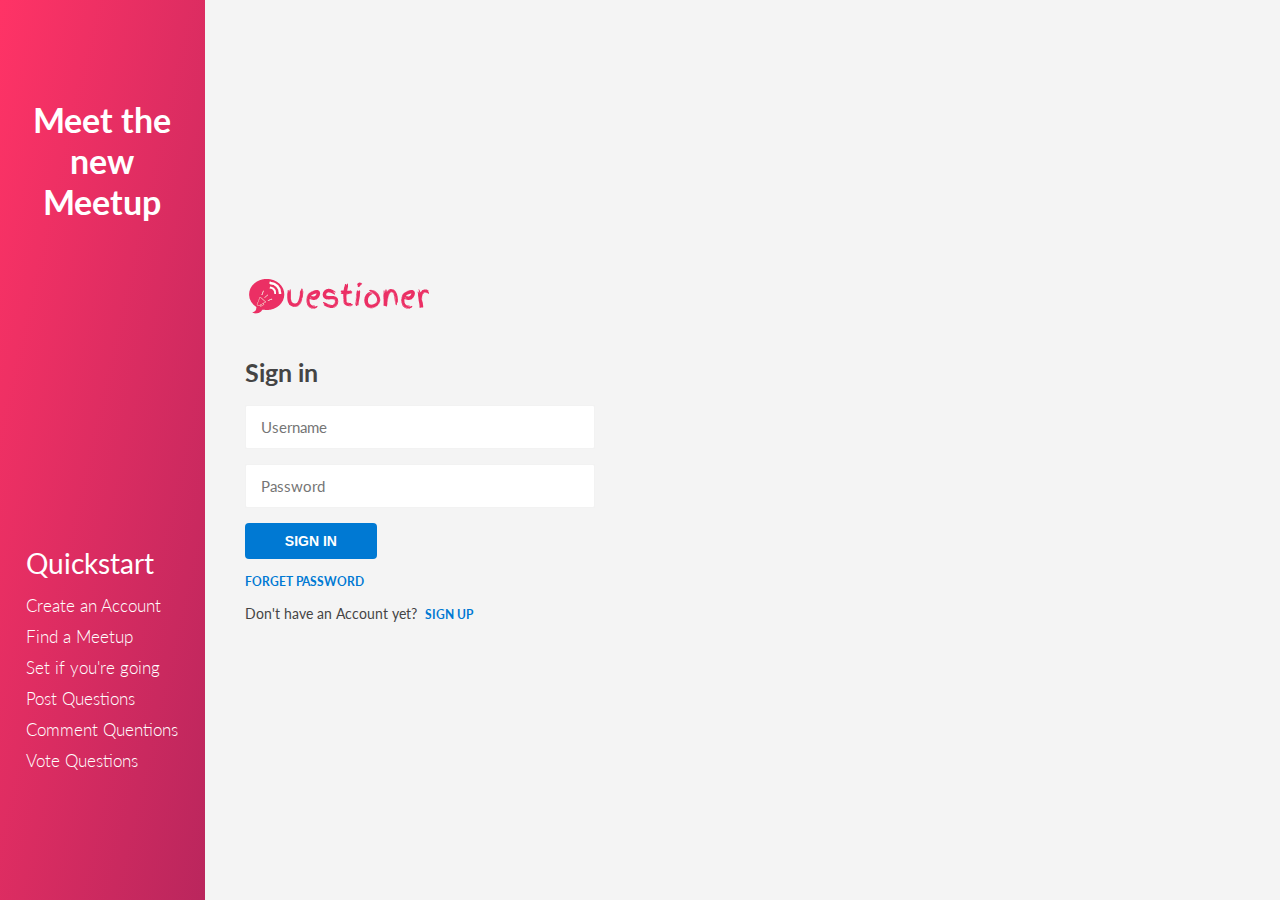
<file: ui/index.html>
<!DOCTYPE html>
<html lang="en">

<head>
  <meta charset="UTF-8">
  <meta name="viewport" content="width=device-width, initial-scale=1.0">
  <meta http-equiv="X-UA-Compatible" content="ie=edge">
  <title>Questioner - Login</title>
  <link href="https://fonts.googleapis.com/css?family=Lato:100,300,400,700,900" rel="stylesheet">
  <link rel="stylesheet" type="text/css" href="./css/main.css">
  <link rel="stylesheet" type="text/css" href="./css/login.css">
</head>

<body>
  <div class="content">
    <div class="left-sidebar">
      <p class="left-sidebar__box-text margin-bottom-big center-text">
        Meet the
        <br>
        new
        <br>
        Meetup
      </p>
      <h1 class="heading-primary">

      </h1>
      <div class="quickstart">
        <h4 class="quickstart__heading margin-bottom-small">Quickstart</h4>
        <div class="quickstart__details">
          <ul>
            <li>Create an Account</li>
            <li>Find a Meetup</li>
            <li>Set if you're going</li>
            <li>Post Questions</li>
            <li>Comment Quentions</li>
            <li>Vote Questions</li>
          </ul>
        </div>
      </div>
    </div>
    <main class="credential">
      <div class="credential__logo-box margin-bottom-medium">
        <img src="./css/images/logo1.png" alt="Logo" class="credential__logo">
      </div>
      <div class="credential__form">
        <div class="credential__login">
          <form action="#" class="form margin-bottom-small">
            <h2 class="heading-secondary">Sign in</h2>
            <div class="form__group">
              <input type="text" class="form__input" placeholder="Username" name="username" required>
            </div>
            <div class="form__group">
              <input type="password" class="form__input" placeholder="Password" name="password" required>
            </div>
            <div class="form__group">
              <button type="submit" class="btn btn--blue">Sign in</button>
            </div>
          </form>
          <a href="#" class="btn-text margin-bottom-small">Forget Password</a>
          <p>
            <span>Don't have an Account yet?</span>
            <a href="#" class="btn-text">Sign up</a>
          </p>
        </div>
        <div class="credential__register">
          <form action="#" class="form margin-bottom-small">
            <h2 class="heading-secondary">Sign up</h2>
            <div class="form__control">
              <div class="form__group">
                <input type="text" class="form__input" placeholder="First name" name="firstName" required>
              </div>
              <div class="form__group">
                <input type="text" class="form__input" placeholder="Last name" name="lastName" required>
              </div>
              <div class="form__group">
                <input type="text" class="form__input" placeholder="Other name" name="otherName">
              </div>
            </div>
            <div class="form__group">
              <input type="tel" class="form__input" placeholder="Phone number" name="phoneNumber" required>
            </div>
            <div class="form__control">
              <div class="form__group">
                <input type="email" class="form__input" placeholder="Email" name="email" required>
              </div>
              <div class="form__group">
                <input type="email" class="form__input" placeholder="Confirm Email" name="confirmEmail" required>
              </div>
            </div>
            <div class="form__control">
              <div class="form__group">
                <input type="text" class="form__input" placeholder="Username" name="username" required>
              </div>
              <div class="form__group">
                <input type="text" class="form__input" placeholder="Confirm Username" name="confirmUsername" required>
              </div>
            </div>
            <div class="form__control">
              <div class="form__group">
                <input type="password" class="form__input" placeholder="Password" name="password" required>
              </div>
              <div class="form__group">
                <input type="password" class="form__input" placeholder="Confirm Password" name="confirmPassword"
                  required>
              </div>
            </div>
            <div class="form__group">
              <button type="submit" class="btn btn--blue">Sign up</button>
            </div>
          </form>
          <p>
            <span>Already a member?</span>
            <a href="#" class="btn-text">Sign in</a>
          </p>
        </div>
      </div>
    </main>
  </div>
</body>

</html>
</file>
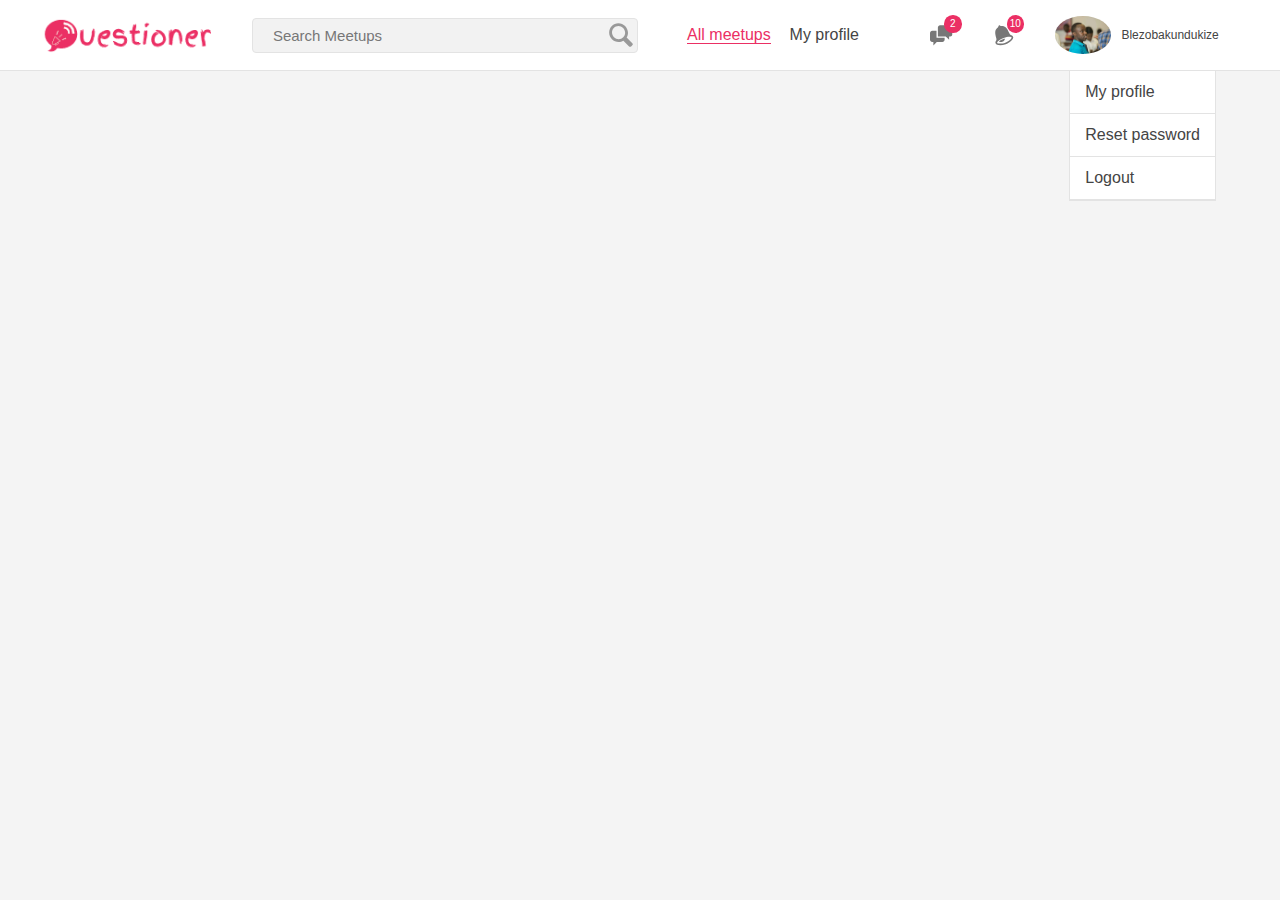
<file: ui/pages/all_meetups.html>
<!DOCTYPE html>
<html lang="en">

<head>
  <meta charset="UTF-8">
  <meta name="viewport" content="width=device-width, initial-scale=1.0">
  <meta http-equiv="X-UA-Compatible" content="ie=edge">
  <title>All meetups</title>
  <link rel="stylesheet" type="text/css" media="screen" href="../css/main.css" />
</head>

<body>
  <header class="header">
    <img src="../css/images/logo1.png" alt="" class="logo">
    <form action="#" class="search">
      <input type="text" class="search__input" placeholder="Search meetups">
      <button class="search__btn">
        <svg class="search__icon">
          <use xlink:href="../css/icons/sprite.svg#icon-magnifying-glass"></use>
        </svg>
      </button>
    </form>

    <nav class="header-nav">
      <ul class="main-nav">
        <li class="main-nav__item">
          <a href="#" class="main-nav__link current">All meetups</a>
        </li>
        <li class="main-nav__item">
          <a href="#" class="main-nav__link">My profile</a>
        </li>
      </ul>
    </nav>

    <div class="user-nav">
      <div class="user-nav__icon-box">
        <svg class="user-nav__icon">
          <use xlink:href="../css/icons/sprite.svg#icon-chat"></use>
        </svg>
        <span class="user-nav__notification">2</span>
      </div>
      <div class="user-nav__icon-box">
        <svg class="user-nav__icon">
          <use xlink:href="../css/icons/sprite.svg#icon-bell"></use>
        </svg>
        <span class="user-nav__notification">10</span>
      </div>
      <div class="user-nav__user">
        <img src="../upload/images/user.jpg" alt="User photo" class="user-nav__user-photo">
        <span class="user-nav__user-name">Blezobakundukize</span>
      </div>
    </div>
    <div class="profile">
      <ul class="profile-nav">
        <li class="profile-nav__item">
          <a href="#" class="profile-nav__link">
            My profile
          </a>
        </li>
        <li class="profile-nav__item">
          <a href="#" class="profile-nav__link">
            Reset password
          </a>
        </li>
        <li class="profile-nav__item">
          <a href="#" class="profile-nav__link">
            Logout
          </a>
        </li>
      </ul>
    </div>
  </header>
</body>

</html>
</file>
<file: ui/css/main.css>
/*------------------
    BASE
-------------------*/
:root {
  /*--COLOR--*/
--color-primary: #eb2f64;
--color-primary-light: #ff3366;
--color-primary-dark: #ba265d;

/* --color-secondary-light: #ffb900;
--color-secondary-dark: #ff7730;

--color-tertiary-light: #2998ff;
--color-tertiary-dark: #5643fa; */
--color-green-light-1: #4caf50;

--color-grey-light-1 : #f4f4f4;
--color-grey-light-2: #f2f2f2;
--color-grey-light-3: #f0eeee;
--color-grey-light-4: #ccc;
--color-grey-light-5 :#e3e3e3;

--color-grey-dark-1: #444;
--color-grey-dark-2: #777;
--color-grey-dark-3: #999;

--color-blue-dark-1: #0079d3;
--color-blue-dark-2: #006fc2;

--color-white: #fff;
--color-black: #000;

/*--FONT--*/
--default-font-size: 1.6rem;

--shadow-dark: 0 2rem 5rem rgba(0, 0, 0, 0.3);
--line: 1px solid var(--color-grey-light-5);
}

* {
  margin: 0;
  padding: 0;
}

*::before,
*::after {
  box-sizing: inherit;
}

html {
  box-sizing: border-box;
  font-size: 62.5%; /* 1 rem = 10px, 10px/16px = 62.5%*/
}

body {
  font-family: 'Lato', sans-serif;
  font-weight: 400;
  color: var(--color-grey-dark-1);
  background-color: var(--color-grey-light-1);
}



/*----------------------------------
    LAYOUT
------------------------------------*/
.header {
  font-size: 1.4rem;
  height: 7rem;
  background-color: var(--color-white);
  border-bottom: var(--line);
  display: flex;
  justify-content: space-evenly;
  align-items: center;
}

/* .container {
  max-width: 120rem;
  height: 100%;
  margin: 0 auto;
  display: flex;
  justify-content: space-between;
  align-items: center;
  background-color: #ba265d;
} */

.header-nav {
  /* background-color: red; */
}

.logo {
  /* background-color: #006fc2; */
  height: 3.5rem;
}

.main-nav {
padding: 0 1rem;
}

.main-nav__item {
  display: inline-block;
}

.main-nav__item:not(:last-child) {
  padding-right: 1.5rem;
}

.main-nav__link, .profile-nav__link {
  color: inherit;
  text-decoration: none;
  font-size: 700;
  font-size: 1.6rem;
}

.main-nav__link:hover, .current {
  color: var(--color-primary);
  border-bottom: 1px solid var(--color-primary);
}

/* ----- Search ----- */
.search {
  /* background-color: red; */
  flex: 0 0 30%;
  display: flex;
  align-items: center;
  justify-content: center;
}

.search__input {
  font-family: inherit;
  font-size: 1.5rem;
  color: inherit;
  border: 1px solid var(--color-grey-light-5);
  background-color: var(--color-grey-light-2);
  padding: .8rem 2rem;
  border-radius: .4rem;
  width: 90%;
  transition: all .2s;
  margin-right: -3.25rem;
}

.search__input::-webkit-input-placeholder {
  font-size: 1.5rem;
  font-weight: 100;
  color: var(--color-grey-dark-2);
  text-transform: capitalize;
}

.search__input:focus, .search__input:hover {
  outline: none;
  border: 1px solid var(--color-blue-dark-1);
}

.search__input:focus,
.search__input:hover,
.search__input:focus + .search__btn, 
.search__input:hover + .search__btn {
  background-color: var(--color-white);
}

.search__btn {
  border: none;
  cursor: pointer;
  background-color: var(--color-grey-light-2);
  transition: all .2s;
  /* background-color: #0079d3; */
}

.search__btn:focus {
  outline: none;
}

.search__btn:active {
  transform: translateY(2px);
  overflow: hidden;
}

.search__icon {
  height: 3rem;
  width: 3rem;
  fill: var(--color-grey-dark-3);
  vertical-align: middle;
}

.user-nav {
  align-self: stretch;
  display: flex;
  align-items: center;
  /* border: 1px solid #4caf50; */
}

.user-nav > * {
  padding: 0 2rem;
  cursor: pointer;
  display: flex;
  height: 100%;
  align-items: center;
  position: relative;
}

.user-nav > *:hover {
  background-color: var(--color-grey-light-2);
}

.user-nav__icon {
  height: 2.25rem;
  width: 2.25rem;
  fill: var(--color-grey-dark-2);
}

.user-nav__notification {
  font-size: 1rem;
  width: 1.75rem;
  height: 1.75rem;
  border-radius: 50%;
  background-color: var(--color-primary);
  color: var(--color-white);
  position: absolute;
  top: 1.5rem;
  right: 1.1rem;
  display: flex;
  justify-content: center;
  align-items: center;
}

.user-nav__user {
  position: relative;
}

.profile {
  background-color: var(--color-white);
  position: absolute;
  top: 7rem;
  right: 5%;
  border: 1px solid var(--color-grey-light-5);
}
.profile-nav {
  list-style: none;
}
.profile-nav__item {
  border-bottom: var(--line);
}
.profile-nav__link {
  padding: 1.2rem 1.5rem;
  display: block;
}
.profile-nav__link:hover {
  background-color: var(--color-grey-light-2);
}

.user-nav__user-photo {
  height: 3.75rem;
  border-radius: 50%;
  margin-right: 1rem;
}

.user-nav__user-name {
  font-size: 1.2rem;
}

.content {
  display: flex;
  min-height: 100vh;
}

/*----------------------------------
    UTILITIES
------------------------------------*/
.margin-bottom-small { margin-bottom: 1.5rem !important; }
.margin-bottom-medium { margin-bottom: 4rem !important; }.margin-bottom-big { margin-bottom: 8rem !important; }

.margin-top-big { margin-top: 8rem !important; }
.margin-top-huge { margin-top: 10rem !important; }
.center-text { text-align: center !important;}

/*----------------------------------
    TYPOGRAPGHY
------------------------------------*/
.heading-primary {
  font-size: 3.5rem;
  text-transform: uppercase;
  margin-bottom: 2.5rem;
}

.heading-secondary {
  font-size: 2.5rem;
  margin-bottom: 1.8rem;
}

.heading-tertiary {
  font-size: var(--default-font-size);
  font-weight: 700;
  margin-bottom: 1.5rem;
}

/*----------------------------------
    COMPONENTS
------------------------------------*/
/*---------button---------*/
.btn, .btn:link, .btn:visited {
  text-transform: uppercase;
  text-decoration: none;
  padding: 1rem 4rem;
  display: inline-block;
  border-radius: .4rem;
  font-size: 1.4rem;
  border: none;
  cursor: pointer;
  position: relative;
  transition: all .2s;
}

.btn:hover {
  opacity: .8;
}
.btn:hover::after{
  opacity: 0;
}

.btn:active, .btn:focus {
  outline: none;
}

.btn--blue {
  background-color: var(--color-blue-dark-1);
  color: var(--color-white);
  font-weight: 700;
}


.btn-text:link, .btn-text:visited {
  font-size: 1.2rem;
  font-weight: 700;
  text-transform: uppercase;
  text-decoration: none;
  display: inline-block;
  color: var(--color-blue-dark-1);
  border-bottom: 1px solid transparent;
}

.btn-text:hover, .btn-text:active {
  border-bottom: 1px solid var(--color-blue-dark-1);
}

/*---------form---------*/
.form__input {
  font-size: 1.5rem;
  font-family: inherit;
  color: inherit;
  padding: 1.2rem 1.5rem;
  background-color: var(--color-white);
  border: 1px solid var(--color-grey-light-2);
  border-radius: 2px;
  width: 100%;
  display: block;
  transition: all .3s;
  box-sizing : border-box;
}

.form__input:focus {
  outline: none;
  border: 1px solid var(--color-blue-dark-1)
}

.form__control {
  display: flex;
  flex-direction: row;
}

.form__control .form__group:not(:last-child) {
  margin-right: 1rem;
}

.form__group {
  margin-bottom: 1.5rem;
  width: 100%;
  flex-grow: 1;
}
</file>
<file: ui/css/login.css>
.left-sidebar {
  background-image: linear-gradient(to right bottom, var(--color-primary-light), var(--color-primary-dark));
  flex: 0 0 16%;
  display: flex;
  flex-direction: column;
  justify-content: space-evenly;
  align-items: center;
}

.credential {
  /* background-color: #4caf50; */
  flex: 1;
  padding-left: 4rem;
  display: flex;
  flex-direction: column;
  justify-content: center;
}

.credential p span {
  font-size: 1.4rem;
  margin-right: .5rem;
}

.credential__form {
  width: fit-content;
}

.credential__login {
  width: 35rem;
  /* display: none; */
}

.credential__register {
  width: 60rem;
  display: none;
}

.left-sidebar__box-text {
  font-weight: 700;
  font-size: 3.4rem;
  color: var(--color-white);
}

.quickstart {
  width: fit-content;
  padding: 2rem;
  color: var(--color-white);
}

.quickstart__heading {
  font-weight: 400;
  font-size: 2.8rem;
}

.quickstart__details ul {
  list-style: none;
}

.quickstart__details ul li {
  font-weight: 300;
  font-size: 1.7rem;
  padding-bottom: 1rem;
}
</file>
